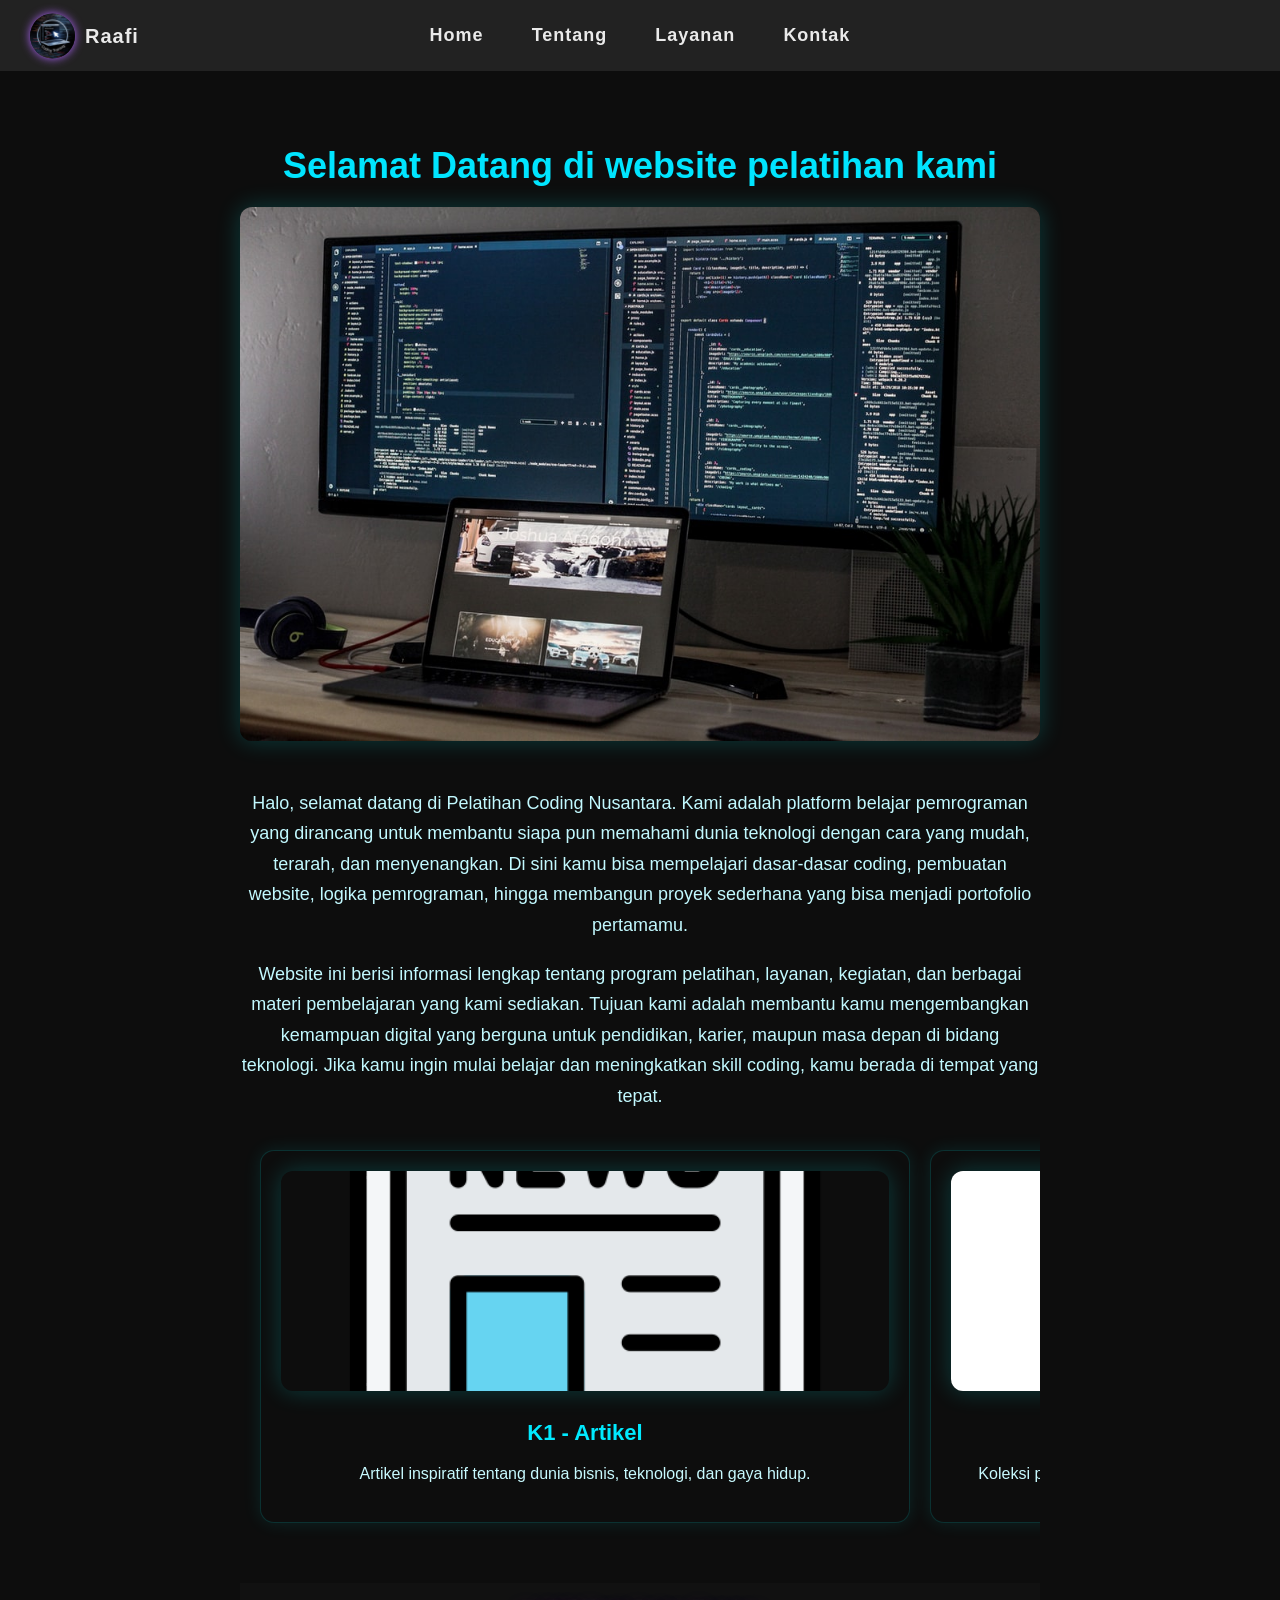
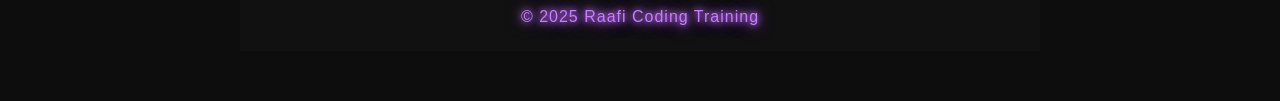
<file: index.html>
<!DOCTYPE html>
<html lang="id">
<head>
  <meta charset="UTF-8">
  <meta name="viewport" content="width=device-width, initial-scale=1.0">
  <title>PELATIHAN COADING</title>
  <link rel="stylesheet" href="style.css">
</head>
<body>

  <header>
  <div class="logo-box">
    <img src="logo.jpeg" alt="Logo">
    <p>raafi</p>
  </div>

  <nav class="nav-menu">
    <a href="index.html">Home</a>
    <a href="tentang.html">Tentang</a>
    <a href="layanan.html">Layanan</a>
    <a href="kontak.html">Kontak</a>
  </nav>
</header>

  <div class="hero scroll-anim scroll-top">
    <h1>Selamat Datang di website pelatihan kami
    </h1>
    <img src="home.jpg" alt="Foto Portofolio">
    <p> Halo, selamat datang di Pelatihan Coding Nusantara. Kami adalah platform belajar pemrograman yang dirancang untuk membantu siapa pun memahami dunia teknologi dengan cara yang mudah, terarah, dan menyenangkan. Di sini kamu bisa mempelajari dasar-dasar coding, pembuatan website, logika pemrograman, hingga membangun proyek sederhana yang bisa menjadi portofolio pertamamu.
    <p>Website ini berisi informasi lengkap tentang program pelatihan, layanan, kegiatan, dan berbagai materi pembelajaran yang kami sediakan. Tujuan kami adalah membantu kamu mengembangkan kemampuan digital yang berguna untuk pendidikan, karier, maupun masa depan di bidang teknologi. Jika kamu ingin mulai belajar dan meningkatkan skill coding, kamu berada di tempat yang tepat.
    </p>
  <div class="konten scroll-anim">
    <div class="box" onclick="window.location.href='konten1.html'">
      <img src="artikel.png" alt="Artikel">
      <h3>K1 - Artikel</h3>
      <p>Artikel inspiratif tentang dunia bisnis, teknologi, dan gaya hidup.</p>
    </div>

    <div class="box" onclick="window.location.href='konten2.html'">
      <img src="produk.jpg" alt="Produk">
      <h3>K2 - Produk</h3>
      <p>Koleksi produk terbaik karya anak bangsa dengan desain unik dan fungsional.</p>
    </div>

    <div class="box" onclick="window.location.href='konten3.html'">
      <img src="download.png" alt="Layanan">
      <h3>K3 - Layanan</h3>
      <p>Layanan cepat dan profesional di bidang teknologi dan pembuatan website.</p>
    </div>

    <div class="box" onclick="window.location.href='konten4.html'">
      <img src="galery.png" alt="Galeri">
      <h3>K4 - Galeri</h3>
      <p>Kumpulan foto dan dokumentasi menarik dari berbagai kegiatan yang saya lakukan.</p>
    </div>
  </div>

  <footer>
  <span>© 2025 Raafi Coding Training</span>
</footer>


</body>
</html>
</file>
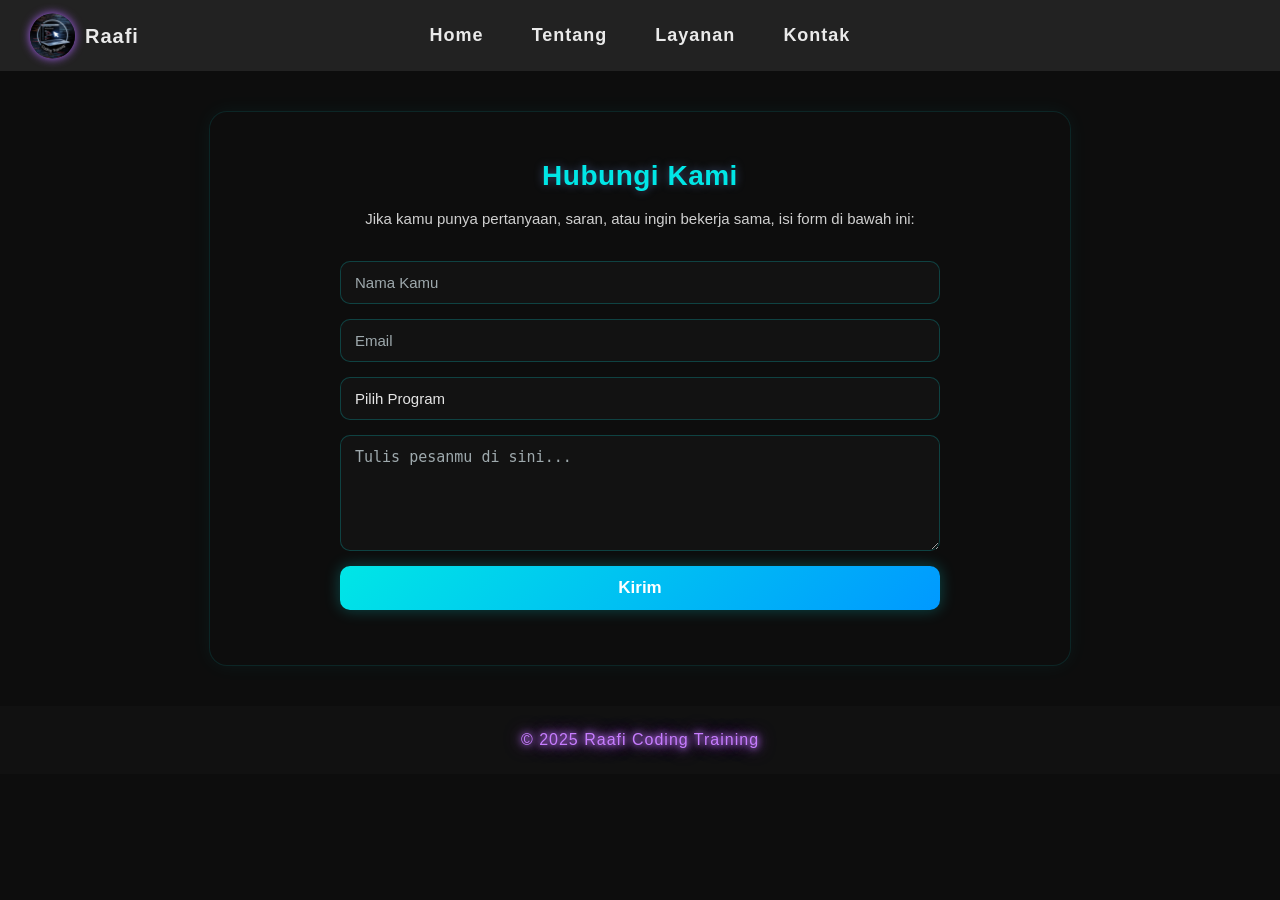
<file: kontak.html>
<!DOCTYPE html>
<html lang="id">
<head>
  <meta charset="UTF-8">
  <meta name="viewport" content="width=device-width, initial-scale=1.0">
  <title>Kontak Kami</title>
 <link rel="stylesheet" href="style.css">
<body>

  <header>
  <div class="logo-box">
    <img src="logo.jpeg" alt="Logo">
    <p>raafi</p>
  </div>

  <nav class="nav-menu">
    <a href="index.html">Home</a>
    <a href="tentang.html">Tentang</a>
    <a href="layanan.html">Layanan</a>
    <a href="kontak.html">Kontak</a>
  </nav>
</header>

  <div id="ktk" class="kontak scroll-anim scroll-left">
    <h2>Hubungi Kami</h2>
    <p>Jika kamu punya pertanyaan, saran, atau ingin bekerja sama, isi form di bawah ini:</p>

    <form>
      <input type="text" placeholder="Nama Kamu" required>
      <input type="email" placeholder="Email" required>

      <select required>
        <option value="" disabled selected>Pilih Program</option>
        <option value="web">Pembuatan Website</option>
        <option value="desain">Desain Grafis</option>
        <option value="it">Konsultasi IT</option>
      </select>

      <textarea rows="5" placeholder="Tulis pesanmu di sini..." required></textarea>
      <button type="submit">Kirim</button>
    </form>
  </div>

  <footer>
  <span>© 2025 Raafi Coding Training</span>
</footer>

</body>
</html>
</file>
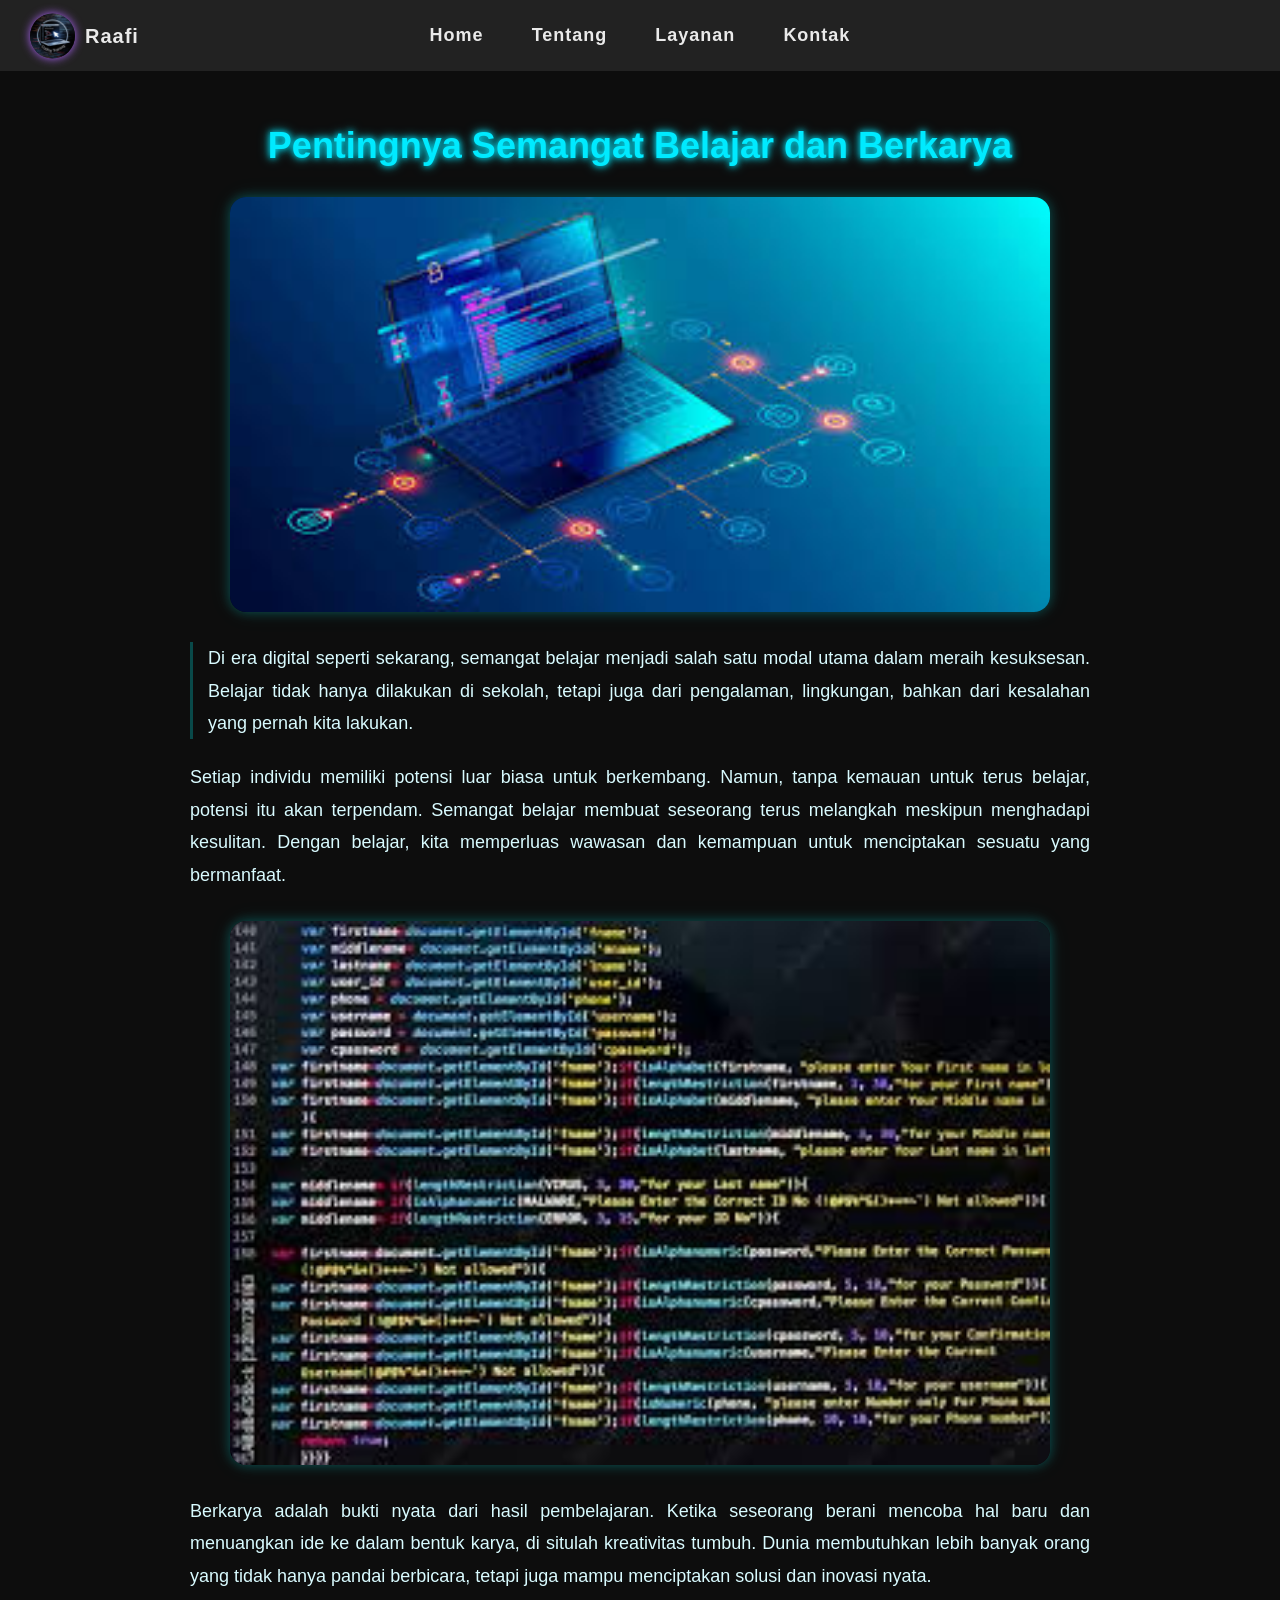
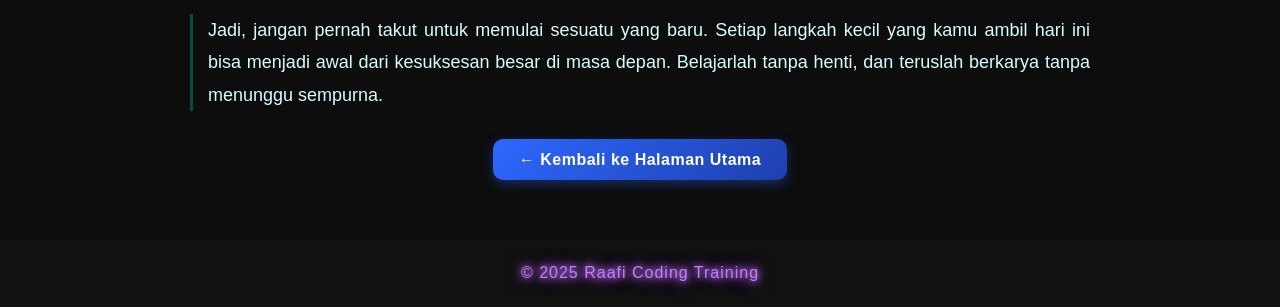
<file: konten1.html>
<!DOCTYPE html>
<html lang="id">
<head>
  <meta charset="UTF-8">
  <meta name="viewport" content="width=device-width, initial-scale=1.0">
  <title>K1 - Artikel | Raffcoading</title>
  <link rel="stylesheet" href="style.css">

  <header>
  <div class="logo-box">
    <img src="logo.jpeg" alt="Logo">
    <p>raafi</p>
  </div>

  <nav class="nav-menu">
    <a href="index.html">Home</a>
    <a href="tentang.html">Tentang</a>
    <a href="layanan.html">Layanan</a>
    <a href="kontak.html">Kontak</a>
  </nav>
</header>

  <div class="content scroll-anim scroll-top">
    <h1>Pentingnya Semangat Belajar dan Berkarya</h1>
    <img src="artikel 1.jpg" alt="Artikel Gambar">

    <p>
      Di era digital seperti sekarang, semangat belajar menjadi salah satu modal utama dalam meraih kesuksesan. 
      Belajar tidak hanya dilakukan di sekolah, tetapi juga dari pengalaman, lingkungan, bahkan dari kesalahan yang pernah kita lakukan.
    </p>

    <p>
      Setiap individu memiliki potensi luar biasa untuk berkembang. Namun, tanpa kemauan untuk terus belajar, potensi itu akan terpendam. 
      Semangat belajar membuat seseorang terus melangkah meskipun menghadapi kesulitan. 
      Dengan belajar, kita memperluas wawasan dan kemampuan untuk menciptakan sesuatu yang bermanfaat.
    </p>

    <img src="artikel 2.jpg" alt="Belajar dan Inovasi">

    <p>
      Berkarya adalah bukti nyata dari hasil pembelajaran. Ketika seseorang berani mencoba hal baru dan menuangkan ide ke dalam bentuk karya, 
      di situlah kreativitas tumbuh. 
      Dunia membutuhkan lebih banyak orang yang tidak hanya pandai berbicara, tetapi juga mampu menciptakan solusi dan inovasi nyata.
    </p>

    <p>
      Jadi, jangan pernah takut untuk memulai sesuatu yang baru. 
      Setiap langkah kecil yang kamu ambil hari ini bisa menjadi awal dari kesuksesan besar di masa depan. 
      Belajarlah tanpa henti, dan teruslah berkarya tanpa menunggu sempurna.
    </p>

    <div class="back scroll-anim scroll-left">
      <a href="index.html">← Kembali ke Halaman Utama</a>
    </div>
  </div>

  <footer>
  <span>© 2025 Raafi Coding Training</span>
</footer>

</body>
</html>
</file>
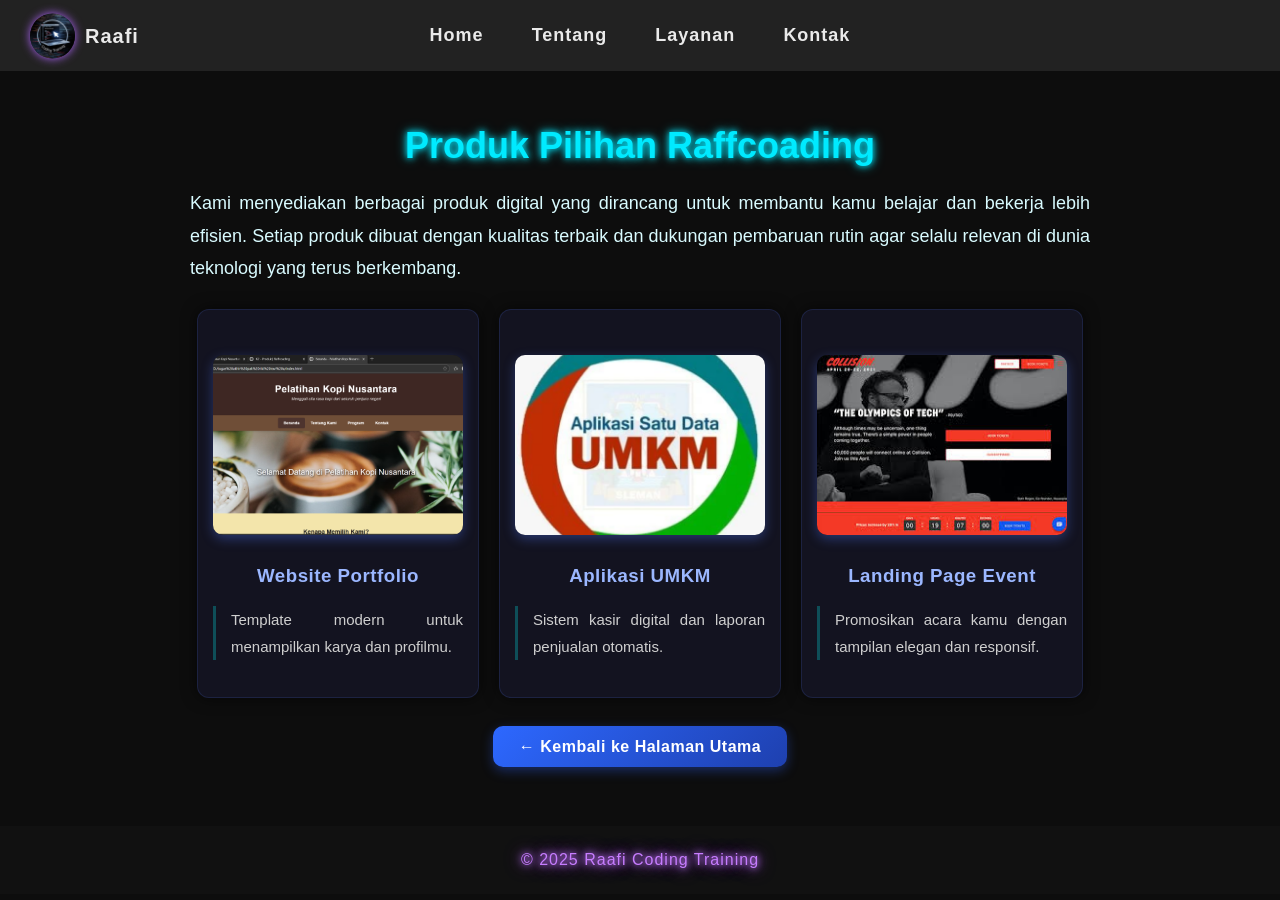
<file: konten2.html>
<!DOCTYPE html>
<html lang="id">
<head>
  <meta charset="UTF-8">
  <meta name="viewport" content="width=device-width, initial-scale=1.0">
  <title>K2 - Produk | Raffcoading</title>
  <link rel="stylesheet" href="style.css">

</head>
<body>
  <header>
  <div class="logo-box">
    <img src="logo.jpeg" alt="Logo">
    <p>raafi</p>
  </div>

  <nav class="nav-menu">
    <a href="index.html">Home</a>
    <a href="tentang.html">Tentang</a>
    <a href="layanan.html">Layanan</a>
    <a href="kontak.html">Kontak</a>
  </nav>
</header>

  <div class="content scroll-anim scroll-top">
    <h1>Produk Pilihan Raffcoading</h1>
    <p style="text-align: justify;">
      Kami menyediakan berbagai produk digital yang dirancang untuk membantu kamu belajar dan bekerja lebih efisien. 
      Setiap produk dibuat dengan kualitas terbaik dan dukungan pembaruan rutin agar selalu relevan di dunia teknologi yang terus berkembang.
    </p>

    <div class="product-grid scroll-anim scroll-top">
      <div class="product">
        <img src="hasil.png" alt="Produk 1">
        <h3>Website Portfolio</h3>
        <p>Template modern untuk menampilkan karya dan profilmu.</p>
      </div>
      <div class="product">
        <img src="hasil 1.png" alt="Produk 2">
        <h3>Aplikasi UMKM</h3>
        <p>Sistem kasir digital dan laporan penjualan otomatis.</p>
      </div>
      <div class="product">
        <img src="event.jpg" alt="Produk 3">
        <h3>Landing Page Event</h3>
        <p>Promosikan acara kamu dengan tampilan elegan dan responsif.</p>
      </div>
    </div>

    <div class="back scroll-anim scroll-left">
      <a href="index.html">← Kembali ke Halaman Utama</a>
    </div>
  </div>

  <footer>
  <span>© 2025 Raafi Coding Training</span>
</footer>

</body>
</html>
</file>
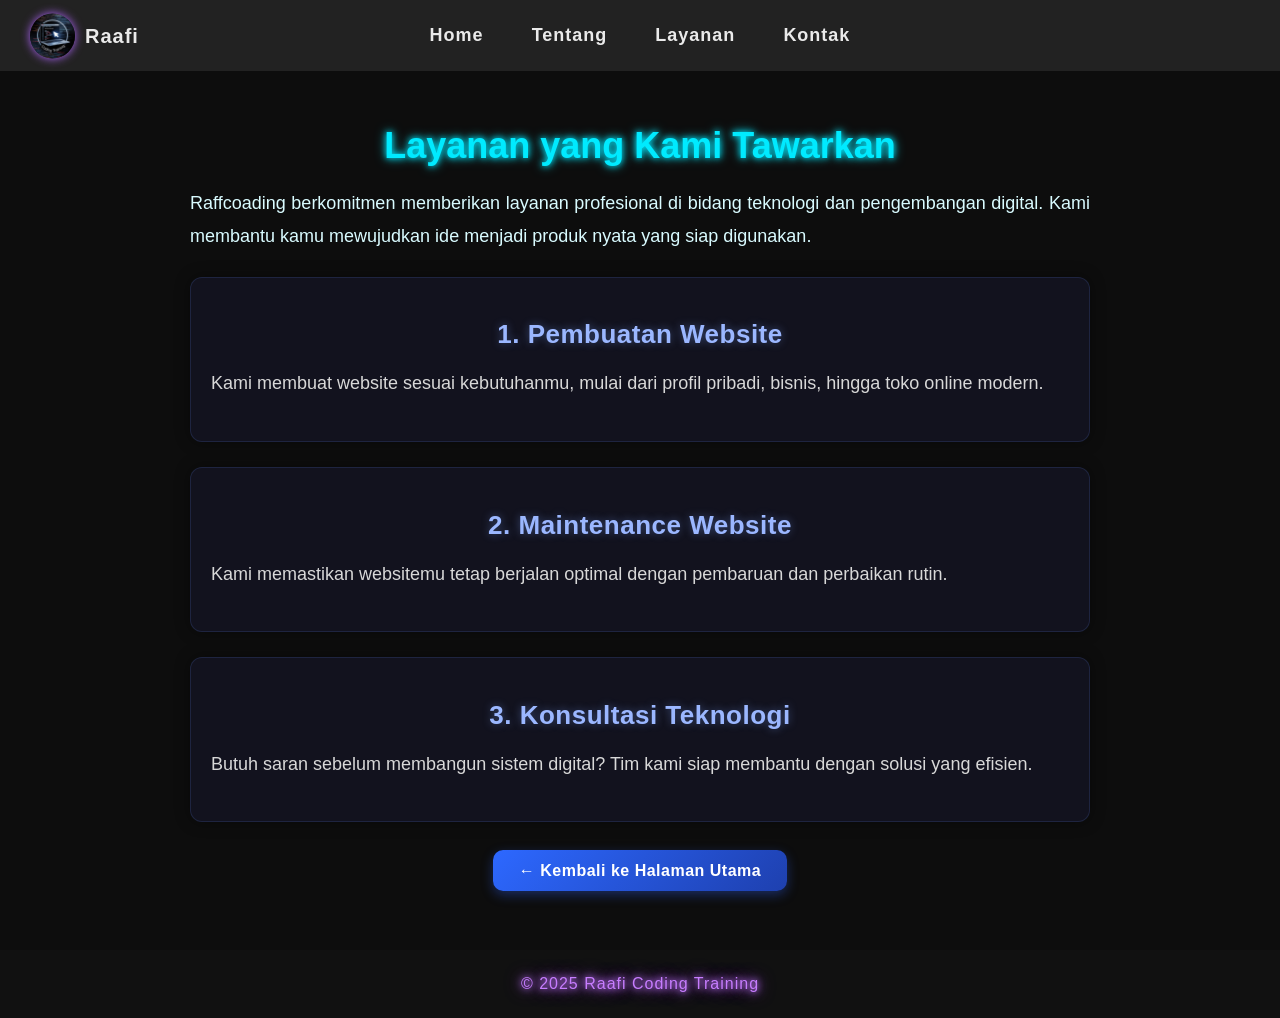
<file: konten3.html>
<!DOCTYPE html>
<html lang="id">
<head>
  <meta charset="UTF-8">
  <meta name="viewport" content="width=device-width, initial-scale=1.0">
  <title>K3 - Layanan | Raffcoading</title>
  <link rel="stylesheet" href="style.css">

</head>
<body>

  <header>
  <div class="logo-box">
    <img src="logo.jpeg" alt="Logo">
    <p>raafi</p>
  </div>

  <nav class="nav-menu">
    <a href="index.html">Home</a>
    <a href="tentang.html">Tentang</a>
    <a href="layanan.html">Layanan</a>
    <a href="kontak.html">Kontak</a>
  </nav>
</header>

  <div class="content scroll-anim scroll-top">
    <h1>Layanan yang Kami Tawarkan</h1>
    <p>
      Raffcoading berkomitmen memberikan layanan profesional di bidang teknologi dan pengembangan digital.
      Kami membantu kamu mewujudkan ide menjadi produk nyata yang siap digunakan.
    </p>

    <div class="layanan scroll-anim scroll-top">
      <h2>1. Pembuatan Website</h2>
      <p>Kami membuat website sesuai kebutuhanmu, mulai dari profil pribadi, bisnis, hingga toko online modern.</p>
    </div>

    <div class="layanan croll-anim scroll-top">
      <h2>2. Maintenance Website</h2>
      <p>Kami memastikan websitemu tetap berjalan optimal dengan pembaruan dan perbaikan rutin.</p>
    </div>

    <div class="layanan croll-anim scroll-top">
      <h2>3. Konsultasi Teknologi</h2>
      <p>Butuh saran sebelum membangun sistem digital? Tim kami siap membantu dengan solusi yang efisien.</p>
    </div>

    <div class="back croll-anim scroll-left">
      <a href="index.html">← Kembali ke Halaman Utama</a>
    </div>
  </div>

  <footer>
  <span>© 2025 Raafi Coding Training</span>
</footer>

</body>
</html>
</file>
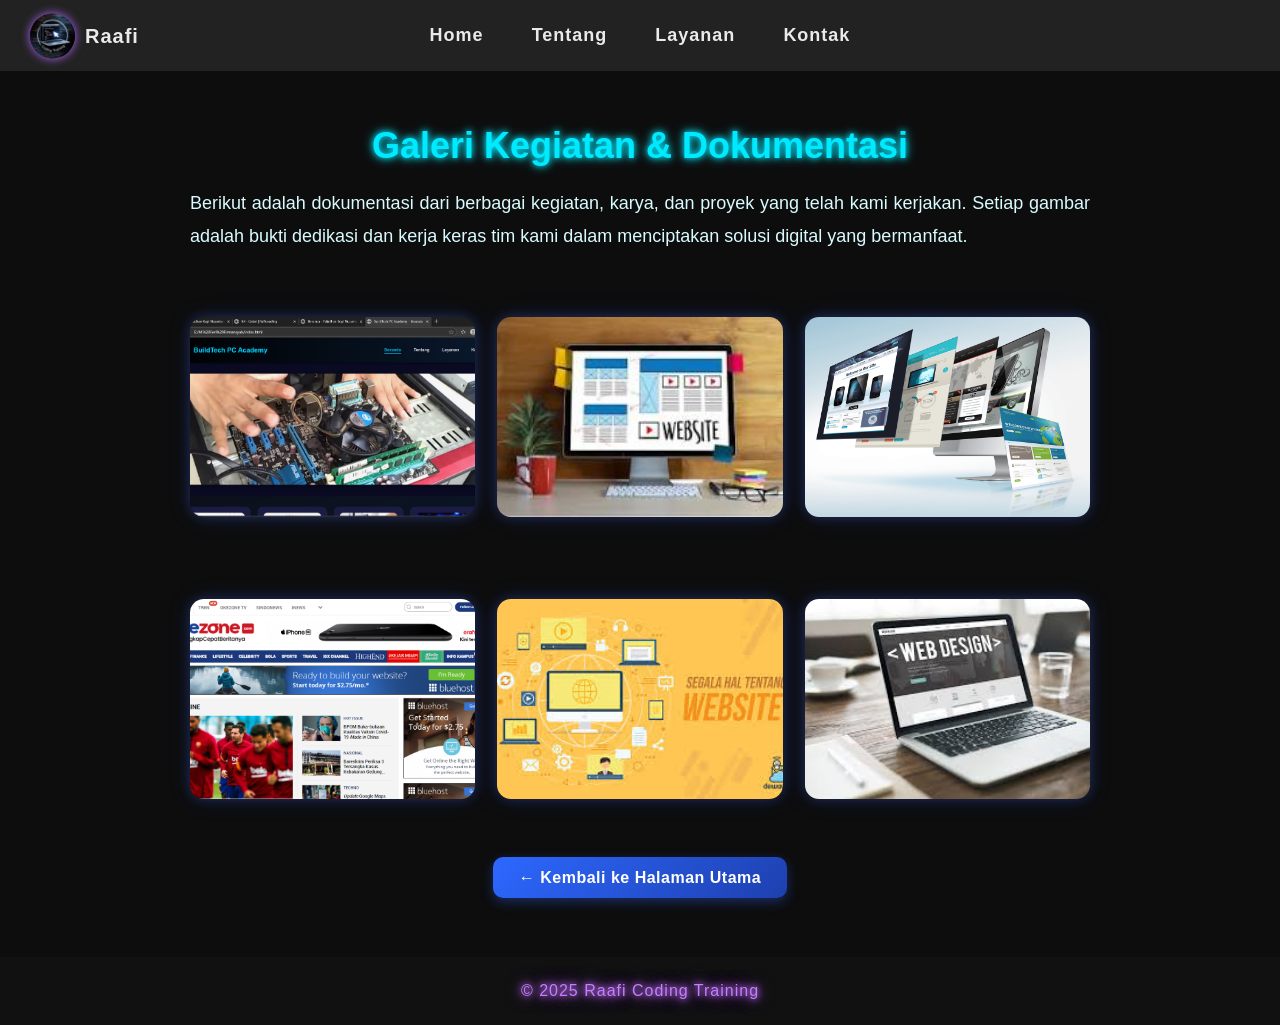
<file: konten4.html>
<!DOCTYPE html>
<html lang="id">
<head>
  <meta charset="UTF-8">
  <meta name="viewport" content="width=device-width, initial-scale=1.0">
  <title>K4 - Galeri | Raffcoading</title>
  <link rel="stylesheet" href="style.css">
</head>
<body>

  <header>
  <div class="logo-box">
    <img src="logo.jpeg" alt="Logo">
    <p>raafi</p>
  </div>

  <nav class="nav-menu">
    <a href="index.html">Home</a>
    <a href="tentang.html">Tentang</a>
    <a href="layanan.html">Layanan</a>
    <a href="kontak.html">Kontak</a>
  </nav>
</header>

  <div class="content croll-anim scroll-top">
    <h1>Galeri Kegiatan & Dokumentasi</h1>
    <p style="text-align: justify;">
      Berikut adalah dokumentasi dari berbagai kegiatan, karya, dan proyek yang telah kami kerjakan. 
      Setiap gambar adalah bukti dedikasi dan kerja keras tim kami dalam menciptakan solusi digital yang bermanfaat.
    </p>

    <div class="gallery croll-anim scroll-top">
      <img src="galeri.png" alt="Galeri 1">
      <img src="galeri 2.jpg" alt="Galeri 2">
      <img src="galeri 3.png" alt="Galeri 3">
      <img src="galeri 4.png" alt="Galeri 4">
      <img src="galeri 5.jpg" alt="Galeri 5">
      <img src="galeri 6.jpg" alt="Galeri 6">
    </div>

    <div class="back croll-anim scroll-left">
      <a href="index.html">← Kembali ke Halaman Utama</a>
    </div>
  </div>

  <footer>
  <span>© 2025 Raafi Coding Training</span>
</footer>

</body>
</html>
</file>
<file: style.css>
/*bg*/
body {
  font-family: 'Segoe UI', sans-serif;
  margin: 0;
  padding: 0;
  background-color: #0d0d0d; /* hitam elegan */
  color: #e5e5e5;
  overflow-x: hidden;
}
/* Header Utama */
header {
  background-color: #222;
  color: white;
  padding: 25px 30px;
  font-size: 18px;
  font-weight: bold;
  letter-spacing: 1px;

  display: flex;
  justify-content: center; /* menu tetap di tengah */
  align-items: center;
  position: relative; /* supaya logo bisa diposisikan kiri */
}

/* === LOGO KIRI === */
.logo-box {
  position: absolute;
  left: 30px;       /* Pojok kiri */
  top: 50%;
  transform: translateY(-50%);

  display: flex;
  align-items: center;
  gap: 10px;
}

.logo-box img {
  width: 45px;
  height: 45px;
  object-fit: cover;
  border-radius: 50%;
  box-shadow: 0 0 10px #b266ff;
}

.logo-box p {
  margin: 0;
  font-size: 20px;
  font-weight: bold;
  text-transform: capitalize;
  color: #eaeaea;
}

/* === NAV TETAP GAYA LAMA === */
.nav-menu a {
  color: #eaeaea;
  margin: 0 15px;
  text-decoration: none;
  position: relative;
  padding: 4px 6px;
  transition: 0.3s ease;
}

.nav-menu a:hover {
  color: #b266ff;
  text-shadow: 0 0 8px #b266ff, 0 0 12px #b266ff;
}

.nav-menu a::after {
  content: "";
  position: absolute;
  left: 50%;
  bottom: -4px;
  width: 0%;
  height: 2px;
  background: #b266ff;
  box-shadow: 0 0 6px #b266ff;
  transition: 0.3s ease;
  transform: translateX(-50%);
}

.nav-menu a:hover::after {
  width: 60%;
}

.nav-menu a:active {
  color: #b266ff;
  text-shadow: 0 0 8px #b266ff, 0 0 12px #b266ff;
}


/* hero */
.hero {
  text-align: center;
  padding: 50px 20px;
  color: #7fffd4;
  max-width: 800px;
  margin: auto;
}
.hero h1 {
  font-size: 36px;
  margin-bottom: 20px;
  color: #00e5ff;
}
.hero img {
  width: 100%;
  max-width: 800px;
  border-radius: 12px;
  margin-bottom: 25px;
  box-shadow: 0 0 25px rgba(0, 255, 255, 0.2);
}
.hero p {
  font-size: 18px;
  line-height: 1.7;
  color: #c2f9ff;
}

/* konten */
.konten {
  display: flex;
  gap: 20px;
  padding: 20px;
  overflow-x: auto;
  scroll-snap-type: x mandatory;
  scroll-behavior: smooth;
  -webkit-overflow-scrolling: touch;
}
.konten::-webkit-scrollbar {
  display: none;
}
.box {
  flex: 0 0 80%;
  background: #0d0d0d; 
  padding: 20px;
  border-radius: 14px;
  text-align: center;
  scroll-snap-align: center;
  cursor: pointer;
  transition: 0.3s ease;
  border: 1px solid rgba(0, 255, 255, 0.15);
  box-shadow: 0 0 18px rgba(0, 255, 255, 0.1);
}
.box:hover {
  transform: scale(1.03);
  box-shadow: 0 0 25px rgba(0, 255, 255, 0.25);
  border-color: rgba(0, 255, 255, 0.45);
}
.box img {
  width: 100%;
  height: 220px;
  object-fit: cover;
  border-radius: 12px;
  margin-bottom: 15px;
  transition: 0.3s ease;
}
.box:hover img {
  transform: scale(1.04);
}
.box h3 {
  margin: 10px 0 5px;
  font-size: 22px;
  color: #00eaff;
}
.box p {
  font-size: 16px;
  color: #c8faff;
  line-height: 1.5;
}

/*konten 1*/
.content {
  padding: 30px;
  max-width: 900px;
  margin: auto;
  color: #c8faff;
}
.content h1 {
  font-size: 36px;
  color: #00eaff;
  margin-bottom: 20px;
  text-align: center;
  text-shadow: 
    0 0 6px #00eaff,
    0 0 12px rgba(0, 234, 255, 0.7);
}
.content img {
  width: 100%;
  max-width: 820px;
  border-radius: 16px;
  display: block;
  margin: 30px auto;
  box-shadow: 
    0 0 12px rgba(0, 255, 255, 0.25),
    0 0 25px rgba(0, 255, 255, 0.08); 
  transition: 0.3s ease;
}
.content img:hover {
  transform: scale(1.02);
  box-shadow: 
    0 0 18px rgba(0, 255, 255, 0.4),
    0 0 35px rgba(0, 255, 255, 0.15);
}
.content p {
  font-size: 18px;
  line-height: 1.8;
  text-align: justify;
  margin-bottom: 22px;
  color: #d9fbff;
}
.content p:nth-child(odd) {
  border-left: 3px solid rgba(0, 255, 255, 0.25);
  padding-left: 15px;
}

/*kembali*/
.back {
  display: block;
  text-align: center;
  margin-top: 40px;
}
.back a {
  background: linear-gradient(135deg, #2d68ff, #1e40af);
  color: white;
  padding: 12px 26px;
  border-radius: 10px;
  text-decoration: none;
  font-weight: 600;
  letter-spacing: 0.5px;
  box-shadow: 0 4px 12px rgba(50, 100, 255, 0.35);
  transition: all 0.35s ease;
}
.back a:hover {
  background: linear-gradient(135deg, #3b82f6, #1e3a8a);
  transform: translateY(-3px);
  box-shadow: 
    0 0 15px rgba(70, 130, 255, 0.6),
    0 0 25px rgba(70, 130, 255, 0.4);
}

/*produk*/
.product-grid {
  display: flex;
  flex-wrap: wrap;
  gap: 20px;
  justify-content: center;
  margin-top: 25px;
}
.product {
  background: rgba(20, 20, 35, 0.9); 
  border-radius: 12px;
  width: 250px;
  text-align: center;
  padding: 15px;
  border: 1px solid rgba(80, 120, 255, 0.15);
  transition: 0.35s ease;
  box-shadow: 0 0 15px rgba(0, 0, 0, 0.6);
}
.product img {
  width: 100%;
  height: 180px;
  object-fit: cover;
  border-radius: 10px;
  box-shadow: 0 4px 12px rgba(80, 120, 255, 0.35);
}
.product h3 {
  margin-top: 10px;
  color: #9bb7ff;
  font-weight: bold;
  letter-spacing: 0.5px;
}
.product p {
  font-size: 15px;
  color: #cfcfcf;
}
.product:hover {
  transform: translateY(-6px);
  border-color: rgba(120, 160, 255, 0.6);

  box-shadow:
    0 0 20px rgba(80, 120, 255, 0.45),
    0 0 35px rgba(80, 120, 255, 0.25);
}

/*konten*/
.tentang {
  max-width: 900px;
  margin: 30px auto;
  padding: 20px;
  text-align: justify;
  color: #d8d8d8; 
}
.tentang img {
  width: 100%;
  max-width: 700px;
  border-radius: 14px;
  display: block;
  margin: 0 auto 25px;
  box-shadow:
    0 0 12px rgba(80,120,255,0.25),
    0 0 28px rgba(80,120,255,0.18);
  transition: 0.35s ease;
}
.tentang img:hover {
  transform: scale(1.02);
  box-shadow:
    0 0 20px rgba(110,150,255,0.45),
    0 0 40px rgba(110,150,255,0.30);
}
.tentang h2 {
  color: #9bb7ff;
  text-align: center;
  font-size: 26px;
  text-shadow: 0 0 10px rgba(120,160,255,0.35);
  letter-spacing: 0.5px;
}
.tentang p {
  font-size: 17px;
  line-height: 1.8;
  color: #dcdcdc;
            
}

/*layanan*/
.layanan {
  margin: 25px 0;
  padding: 20px;
  background: rgba(20, 20, 35, 0.85);
  border-radius: 12px;
  border: 1px solid rgba(100, 140, 255, 0.15);
  box-shadow: 0 0 15px rgba(0,0,0,0.4);
  transition: 0.35s ease;
}
.layanan h2 {
  color: #9bb7ff;
  margin-bottom: 10px;
  letter-spacing: 0.5px;
  text-shadow: 0 0 8px rgba(120, 160, 255, 0.4);
}
.layanan p {
  line-height: 1.7;
  text-align: justify;
  color: #d8d8d8;
}
.layanan:hover {
  border-color: rgba(130, 170, 255, 0.5);
  transform: translateY(-4px);
  box-shadow:
    0 0 22px rgba(80, 120, 255, 0.35),
    0 0 40px rgba(80, 120, 255, 0.2);
}

/*galeri*/
.gallery {
  display: grid;
  grid-template-columns: repeat(auto-fit, minmax(250px, 1fr));
  gap: 22px;
  margin-top: 35px;
}
.gallery img {
  width: 100%;
  height: 200px;
  object-fit: cover;
  border-radius: 14px;
  box-shadow:
    0 0 12px rgba(70,110,255,0.25),
    0 0 25px rgba(70,110,255,0.15);
  transition: 0.35s ease;
  cursor: pointer;
}
.gallery img:hover {
  transform: scale(1.04);
  box-shadow:
    0 0 20px rgba(120,150,255,0.45),
    0 0 40px rgba(120,150,255,0.35);
  filter: brightness(1.07);
}

/*container*/
.container {
  padding: 25px;
}
h2 {
  color: #9bb7ff;
  font-size: 26px;
  text-align: center;
  margin-bottom: 18px;
  text-shadow: 0 0 10px rgba(120,160,255,0.4);
  letter-spacing: 0.5px;
}
.container p {
  text-align: justify;
  font-size: 16px;
  line-height: 1.7;
  color: #d4d4d4;
  margin-bottom: 30px;
}
.services {
  display: grid;
  grid-template-columns: repeat(auto-fit, minmax(260px, 1fr));
  gap: 22px;
}
.card {
  background: rgba(20,20,30,0.85); 
  border-radius: 15px;
  padding: 18px;
  text-align: center;
  text-decoration: none;
  color: #e8e8e8;
  border: 1px solid rgba(100,140,255,0.15);
  box-shadow: 0 0 12px rgba(0,0,0,0.45);
  transition: 0.35s ease;
}
.card:hover {
  transform: translateY(-6px);
  box-shadow:
    0 0 18px rgba(100,140,255,0.45),
    0 0 35px rgba(100,140,255,0.25);
  border-color: rgba(130,170,255,0.55);
}
.card img {
  width: 100%;
  height: 180px;
  border-radius: 12px;
  object-fit: cover;
  margin-bottom: 12px;
  box-shadow: 0 0 12px rgba(60,90,255,0.25);
}
.card h3 {
  font-size: 20px;
  color: #bcd2ff;
  margin-bottom: 10px;
  text-shadow: 0 0 10px rgba(120,160,255,0.3);
}

/*kontener*/
.kontener {
  padding: 25px;
  max-width: 1100px;
  margin: 0 auto;
}
.kard {
  background: rgba(20, 20, 20, 0.85);
  border-radius: 18px;
  padding: 22px;
  margin-bottom: 25px;
  box-shadow: 0 0 20px rgba(0, 255, 255, 0.06);
  border: 1px solid rgba(0, 255, 255, 0.15);
  transition: 0.3s ease;
}
.kard:hover {
  transform: translateY(-4px);
  box-shadow: 0 0 28px rgba(0, 255, 255, 0.18);
}
.kard img {
  width: 100%;
  border-radius: 12px;
  margin-bottom: 15px;
  object-fit: cover;
  height: 220px;
  filter: brightness(0.85) contrast(1.1);
  transition: 0.3s;
}
.kard img:hover {
  filter: brightness(1);
}
.kard h2 {
  margin-top: 0;
  margin-bottom: 10px;
  color: #8efcff; 
}
.kard p {
  line-height: 1.6;
  font-size: 15.5px;
  color: #d8d8d8;
}
.price {
  background: rgba(0, 255, 255, 0.15);
  color: #6ff7f7;
  display: inline-block;
  padding: 8px 18px;
  border-radius: 12px;
  font-weight: bold;
  border: 1px solid rgba(0,255,255,0.3);
}
.daftar-btn {
  background: linear-gradient(135deg, #00e6e6, #0099ff);
  color: white;
  border: none;
  padding: 11px 22px;
  border-radius: 10px;
  cursor: pointer;
  margin-top: 12px;
  font-weight: bold;
  transition: 0.25s;
  box-shadow: 0 0 12px rgba(0,255,255,0.25);
}
.daftar-btn:hover {
  background: linear-gradient(135deg, #00ffff, #00b7ff);
  box-shadow: 0 0 20px rgba(0,255,255,0.5);
  transform: scale(1.03);
}
@media (max-width: 600px) {
  .kard {
    padding: 18px;
  }
  .kard img {
    height: 180px;
  }
}

/*kontak*/
.kontak {
  max-width: 800px;
  margin: 40px auto;
  padding: 25px 30px;
  background: rgba(15, 15, 15, 0.85);
  border: 1px solid rgba(0, 255, 255, 0.1);
  border-radius: 18px;
  backdrop-filter: blur(6px);
  box-shadow: 0 0 20px rgba(0,255,255,0.05);
}
.kontak h2 {
  text-align: center;
  color: #00e6e6;
  font-size: 28px;
  margin-bottom: 10px;
}
.kontak p {
  text-align: center;
  color: #d0d0d0;
  font-size: 15px;
  margin-bottom: 25px;
  line-height: 1.6;
}

/*formulir*/
form {
  max-width: 600px;
  margin: 30px auto;
  display: flex;
  flex-direction: column;
  gap: 15px;
}
form select {
  padding: 12px 14px;
  border-radius: 10px;
  border: 1px solid rgba(0,255,255,0.2);
  background: rgba(20,20,20,0.85);
  color: #e5e5e5;
  font-size: 15px;
  outline: none;
  transition: 0.25s ease;
  appearance: none; 
  cursor: pointer;
}
form select:focus {
  border-color: #00e6e6;
  box-shadow: 0 0 12px rgba(0,255,255,0.25);
  background: rgba(25,25,25,0.95);
}
form select::-ms-expand {
  display: none;
}
input,
textarea {
  padding: 12px 14px;
  border-radius: 10px;
  border: 1px solid rgba(0,255,255,0.2);
  background: rgba(20,20,20,0.85);
  color: #e5e5e5;
  font-size: 15px;
  outline: none;
  transition: 0.25s ease;
}
input::placeholder,
textarea::placeholder {
  color: #9ea9ad;
}
input:focus,
textarea:focus {
  border-color: #00e6e6;
  box-shadow: 0 0 12px rgba(0,255,255,0.25);
  background: rgba(25,25,25,0.95);
}
button {
  background: linear-gradient(135deg, #00e6e6, #0099ff);
  color: white;
  padding: 12px 20px;
  border: none;
  border-radius: 10px;
  cursor: pointer;
  font-size: 17px;
  font-weight: bold;
  transition: 0.25s ease;
  box-shadow: 0 0 15px rgba(0,255,255,0.25);
}
button:hover {
  background: linear-gradient(135deg, #00ffff, #00b7ff);
  transform: translateY(-2px);
  box-shadow: 0 0 25px rgba(0,255,255,0.45);
}

/* Default elemen hidden */
.scroll-anim {
  opacity: 0;
  transform: translateY(30px); /* default dari bawah */
  animation: fadeInUp 0.8s ease forwards;
  animation-delay: 0.2s; /* bisa diubah tiap elemen */
}

/* Animasi */
@keyframes fadeInUp {
  from {
    opacity: 0;
    transform: translateY(30px);
  }
  to {
    opacity: 1;
    transform: translateY(0);
  }
}

/* Versi lain dari kiri */
.scroll-left {
  opacity: 0;
  transform: translateX(-30px);
  animation: fadeInLeft 0.8s ease forwards;
  animation-delay: 0.2s;
}

@keyframes fadeInLeft {
  from {
    opacity: 0;
    transform: translateX(-30px);
  }
  to {
    opacity: 1;
    transform: translateX(0);
  }
}

/* Versi dari kanan */
.scroll-right {
  opacity: 0;
  transform: translateX(30px);
  animation: fadeInRight 0.8s ease forwards;
  animation-delay: 0.2s;
}

@keyframes fadeInRight {
  from {
    opacity: 0;
    transform: translateX(30px);
  }
  to {
    opacity: 1;
    transform: translateX(0);
  }
}

/* Versi dari atas */
.scroll-top {
  opacity: 0;
  transform: translateY(-30px);
  animation: fadeInDown 0.8s ease forwards;
  animation-delay: 0.2s;
}

@keyframes fadeInDown {
  from {
    opacity: 0;
    transform: translateY(-30px);
  }
  to {
    opacity: 1;
    transform: translateY(0);
  }
}

/*footer*/
footer {
  background-color: #111;
  color: #eaeaea;
  text-align: center;
  padding: 25px 15px;
  margin-top: 40px;
  font-size: 16px;
  letter-spacing: 1px;
}
footer span {
  color: #c77dff;
  text-shadow: 
    0 0 6px #c77dff,
    0 0 12px #b55cff,
    0 0 18px rgba(180, 90, 255, 0.7);
}
footer a {
  color: #d8b4ff;
  margin: 0 15px;
  text-decoration: none;
  transition: 0.3s;
}
footer a:hover {
  color: #e5c7ff;
  text-shadow: 0 0 10px #d291ff;
}
</file>
